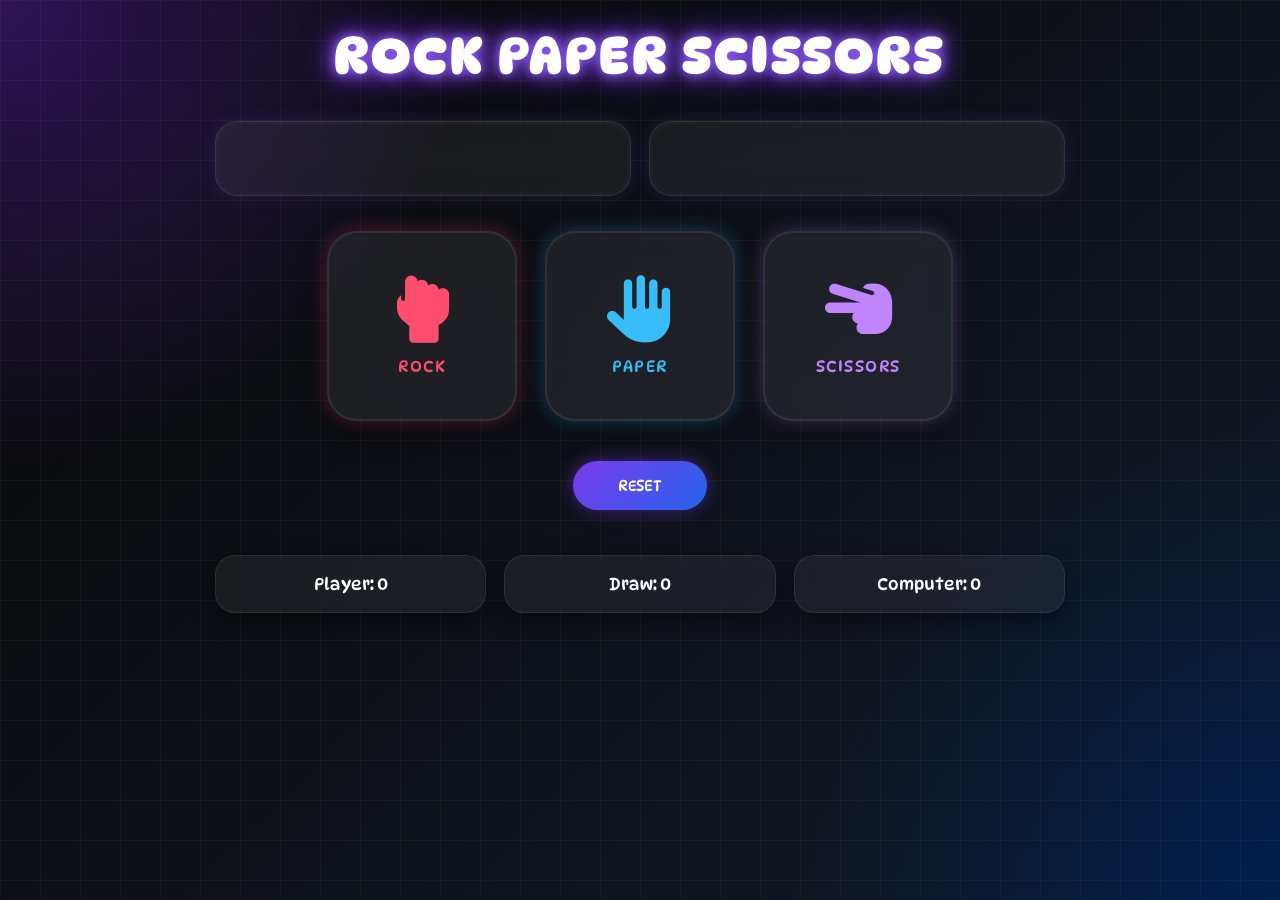
<file: index.html>
<!DOCTYPE html>
<html lang="en">

<head>
    <meta charset="UTF-8">
    <meta name="viewport" content="width=device-width, initial-scale=1.0">
    <title>Document</title>
    <link href="https://fonts.googleapis.com/css2?family=DynaPuff:ital,wght@0,400;0,500;0,600;0,700&display=swap"
        rel="stylesheet">
    <link rel="stylesheet" href="index.css">
    <link rel="stylesheet" href="https://cdnjs.cloudflare.com/ajax/libs/font-awesome/6.5.1/css/all.min.css">
</head>

<body>
    <h1 class="title">ROCK PAPER SCISSORS</h1>
    <div class="paracontainer">
        <div class="para1"></div>
        <div class="para2"></div>
    </div>
    <div class="conatiner">
        <div class="game">
            <button class="box rock">
                <i class="fa-solid fa-hand-back-fist"></i>
                <span>ROCK</span>
            </button>

            <button class="box paper">
                <i class="fa-solid fa-hand"></i>
                <span>PAPER</span>
            </button>

            <button class="box scissors">
                <i class="fa-solid fa-hand-scissors"></i>
                <span>SCISSORS</span>
            </button>
        </div>
    </div>
    <div class="resetbox">
        <button class="reset">RESET</button>
    </div>
    <div class="score">
        <div class="player"></div>
        <div class="draw"></div>
        <div class="computer"></div>
    </div>
    
</body>
<script src="script.js"></script>

</html>
</file>
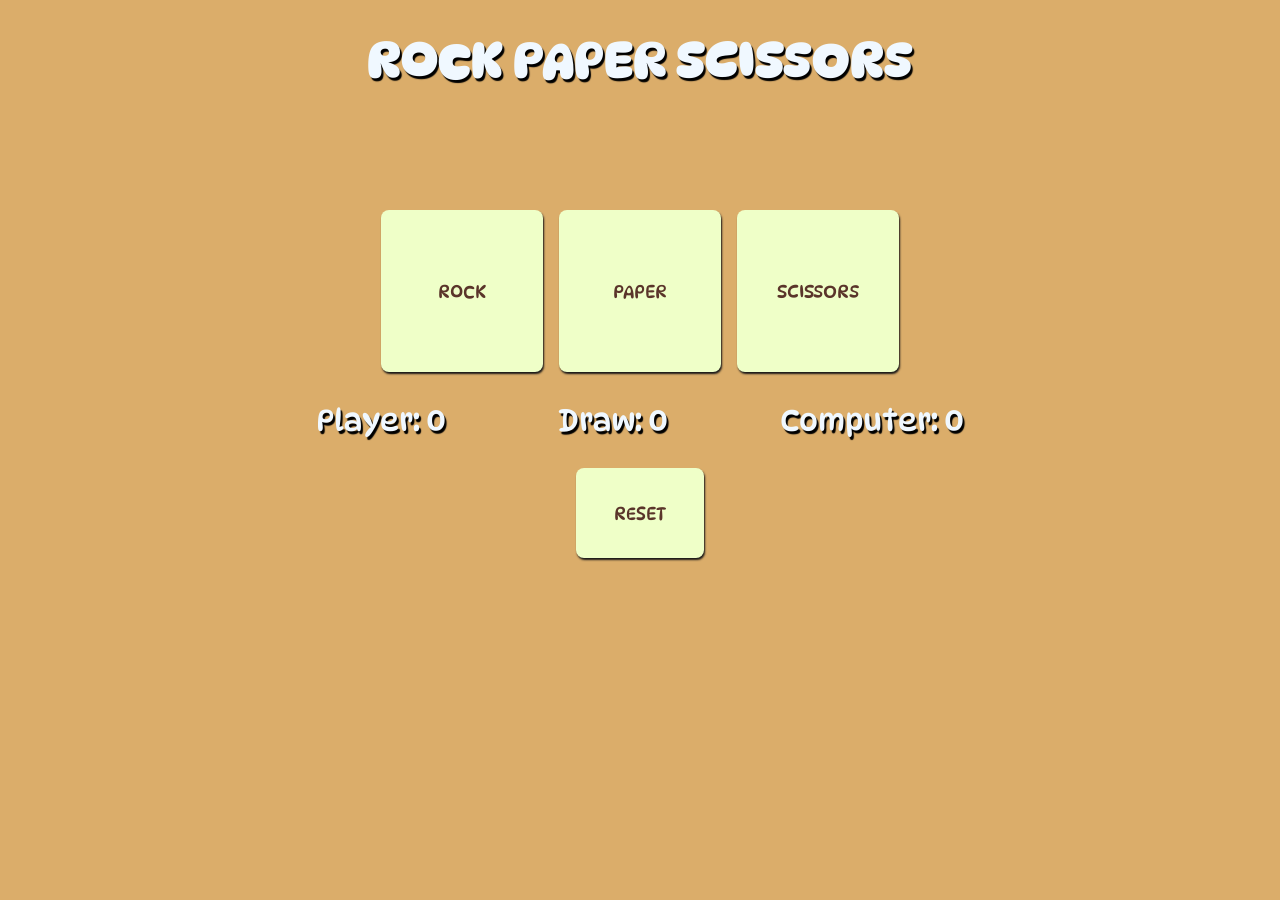
<file: rps.html>
<!DOCTYPE html>
<html lang="en">

<head>
    <meta charset="UTF-8">
    <meta name="viewport" content="width=device-width, initial-scale=1.0">
    <title>Document</title>
    <link href="https://fonts.googleapis.com/css2?family=DynaPuff:ital,wght@0,400;0,500;0,600;0,700&display=swap"
        rel="stylesheet">
    <link rel="stylesheet" href="rps.css">
</head>

<body>
    <h1 class="title">ROCK PAPER SCISSORS</h1>
    <div class="paracontainer">
        <div class="para1"></div>
        <div class="para2"></div>
    </div>
    <div class="conatiner">
        <div class="game">
            <button class="box rock">ROCK</button>
            <button class="box paper">PAPER</button>
            <button class="box scissors">SCISSORS</button>
        </div>
    </div>
    <div class="score">
        <div class="player"></div>
        <div class="draw"></div>
        <div class="computer"></div>
    </div>
    <div class="resetbox">
        <button class="reset">RESET</button>
    </div>
</body>
<script src="rps.js"></script>

</html>
</file>
<file: index.css>
* {
    margin: 0;
    padding: 0;
    box-sizing: border-box;
}

body {
    min-height: 100vh;
    font-family: "DynaPuff", system-ui;
    background:
        radial-gradient(circle at top left, #2d1457, transparent 30%),
        radial-gradient(circle at bottom right, #001f4d, transparent 30%),
        linear-gradient(135deg, #090909, #111827);
    color: white;
    overflow-x: hidden;
    padding: 25px 18px;
}

body::before {
    content: "";
    position: fixed;
    inset: 0;
    background-image:
        linear-gradient(rgba(255,255,255,0.04) 1px, transparent 1px),
        linear-gradient(90deg, rgba(255,255,255,0.04) 1px, transparent 1px);
    background-size: 40px 40px;
    z-index: -1;
}

/* TITLE */
.title {
    text-align: center;
    font-size: 3.2rem;
    letter-spacing: 3px;
    margin-bottom: 35px;
    color: #ffffff;
    text-shadow:
        0 0 10px #8b5cf6,
        0 0 20px #8b5cf6,
        0 0 35px #6d28d9;
}

/* TOP TEXT BOXES */
.paracontainer {
    width: 100%;
    max-width: 850px;
    margin: auto;
    display: flex;
    gap: 18px;
    margin-bottom: 35px;
}

.para1,
.para2 {
    flex: 1;
    min-height: 75px;
    border-radius: 22px;
    background: rgba(255,255,255,0.06);
    backdrop-filter: blur(12px);
    border: 1px solid rgba(255,255,255,0.1);
    box-shadow:
        0 0 18px rgba(139, 92, 246, 0.15),
        inset 0 0 10px rgba(255,255,255,0.05);
    padding: 18px;
}

/* GAME CONTAINER */
.conatiner {
    display: flex;
    justify-content: center;
}

.game {
    display: flex;
    justify-content: center;
    gap: 28px;
    flex-wrap: wrap;
}

/* GAME BUTTONS */
.box {
    width: 190px;
    height: 190px;
    border: none;
    border-radius: 30px;
    cursor: pointer;
    position: relative;
    overflow: hidden;
    transition: 0.3s ease;
    display: flex;
    flex-direction: column;
    justify-content: center;
    align-items: center;
    gap: 14px;
    font-family: "DynaPuff", system-ui;
    background: rgba(255,255,255,0.07);
    backdrop-filter: blur(12px);
    border: 2px solid rgba(255,255,255,0.08);
    box-shadow:
        0 10px 30px rgba(0,0,0,0.5),
        inset 0 0 12px rgba(255,255,255,0.05);
}

/* SHINY HOVER EFFECT */
.box::before {
    content: "";
    position: absolute;
    width: 280px;
    height: 280px;
    background: linear-gradient(
        45deg,
        transparent,
        rgba(255,255,255,0.15),
        transparent
    );
    transform: rotate(45deg);
    top: -150%;
    left: -150%;
    transition: 0.7s;
}

.box:hover::before {
    top: 150%;
    left: 150%;
}

.box:hover {
    transform: translateY(-12px) scale(1.04);
}

/* ICONS */
.box i {
    font-size: 4.2rem;
    transition: 0.3s ease;
}

.box span {
    font-size: 1rem;
    letter-spacing: 1.5px;
}

.box:hover i {
    transform: scale(1.12) rotate(-6deg);
}

/* COLORS */
.rock {
    color: #ff4d6d;
    box-shadow:
        0 0 18px rgba(255,77,109,0.3),
        0 10px 25px rgba(0,0,0,0.5);
}

.paper {
    color: #38bdf8;
    box-shadow:
        0 0 18px rgba(56,189,248,0.3),
        0 10px 25px rgba(0,0,0,0.5);
}

.scissors {
    color: #c084fc;
    box-shadow:
        0 0 18px rgba(192,132,252,0.3),
        0 10px 25px rgba(0,0,0,0.5);
}

/* SCOREBOARD */
.score {
    width: 100%;
    max-width: 850px;
    margin: 45px auto 0;
    display: flex;
    justify-content: center;
    gap: 18px;
    flex-wrap: wrap;
}

.player,
.draw,
.computer {
    flex: 1;
    min-width: 160px;
    padding: 18px;
    border-radius: 20px;
    text-align: center;
    font-size: 1.05rem;
    background: rgba(255,255,255,0.06);
    border: 1px solid rgba(255,255,255,0.08);
    backdrop-filter: blur(10px);
    box-shadow: 0 8px 20px rgba(0,0,0,0.4);
}

/* RESET BUTTON */
.resetbox {
    margin-top: 40px;
    display: flex;
    justify-content: center;
}

.reset {
    padding: 15px 45px;
    border: none;
    border-radius: 55px;
    font-size: 0.95rem;
    font-family: "DynaPuff", system-ui;
    cursor: pointer;
    color: white;
    background: linear-gradient(135deg, #7c3aed, #2563eb);
    transition: 0.3s ease;
    box-shadow: 0 0 18px rgba(124,58,237,0.5);
}

.reset:hover {
    transform: scale(1.06);
    box-shadow: 0 0 28px rgba(124,58,237,0.9);
}

/* RESPONSIVE */
@media (max-width: 768px) {

    .title {
        font-size: 2.4rem;
    }

    .box {
        width: 160px;
        height: 160px;
    }

    .box i {
        font-size: 3.5rem;
    }

    .paracontainer {
        flex-direction: column;
    }

    .score {
        flex-direction: column;
    }
}

@media (max-width: 480px) {

    .title {
        font-size: 2rem;
    }

    .box {
        width: 140px;
        height: 140px;
        border-radius: 25px;
    }

    .box i {
        font-size: 3rem;
    }

    .reset {
        width: 100%;
    }
}
</file>
<file: rps.css>
* {
  padding: 0;
  margin: 0;
}

body {
  background-color: #dbad6a;
  font-family: "DynaPuff";
  text-shadow: 2px 3px 1px black;
  text-align: center;
}

.title {
  color: aliceblue;
  padding: 10px;
  font-size: 50px;
  margin: 20px;
}

.game {
  display: flex;
  justify-content: center;
  align-items: center;
  gap: 1rem;
}

.box {
  height: 18vmin;
  width: 18vmin;
  border-radius: 0.5rem;
  border: none;
  box-shadow: 1px 2px 2px rgb(25, 24, 24);
  background-color: #efffc8;
  font-family: "DynaPuff";
  color: #5a352a;
  font-size: large;
}

.paracontainer {
  display: flex;
  justify-content: center;
  align-items: center;
  border: 5px;
}

.para1,
.para2 {
  height: 10vmin;
  font-family: "DynaPuff";
  color: white;
  font-size: large;
  display: flex;
  justify-content: center;
  align-items: center;
}

.reset {
  border-radius: 0.5rem;
  border: none;
  box-shadow: 1px 2px 2px rgb(25, 24, 24);
  background-color: #efffc8;
  font-family: "DynaPuff";
  color: #5a352a;
  font-size: large;
  height: 10vh;
  width: 10vw;
}

.resetbox {
  display: flex;
  justify-content: center;
  align-items: center;
  margin: 20px;
}

.score {
  display: flex;
  justify-content: center;
  gap: 7rem;
  color: aliceblue;
  padding: 10px;
  font-size: 30px;
  margin: 20px;
}
.rock,
.paper,
.scissors,
.reset {
  transition:
    background-color 0.2s ease-in-out,
    color 0.2s ease-in-out;
}

.scissors:hover {
  background-color: #692a03;
  color: #EFFFC8;
}
.rock:hover {
  background-color: #692a03;
  color: #EFFFC8;
}
.paper:hover {
  background-color: #692a03;
  color:#EFFFC8 ;
}
.reset:hover {
  background-color: #692a03;
  color: #EFFFC8;
}
</file>
